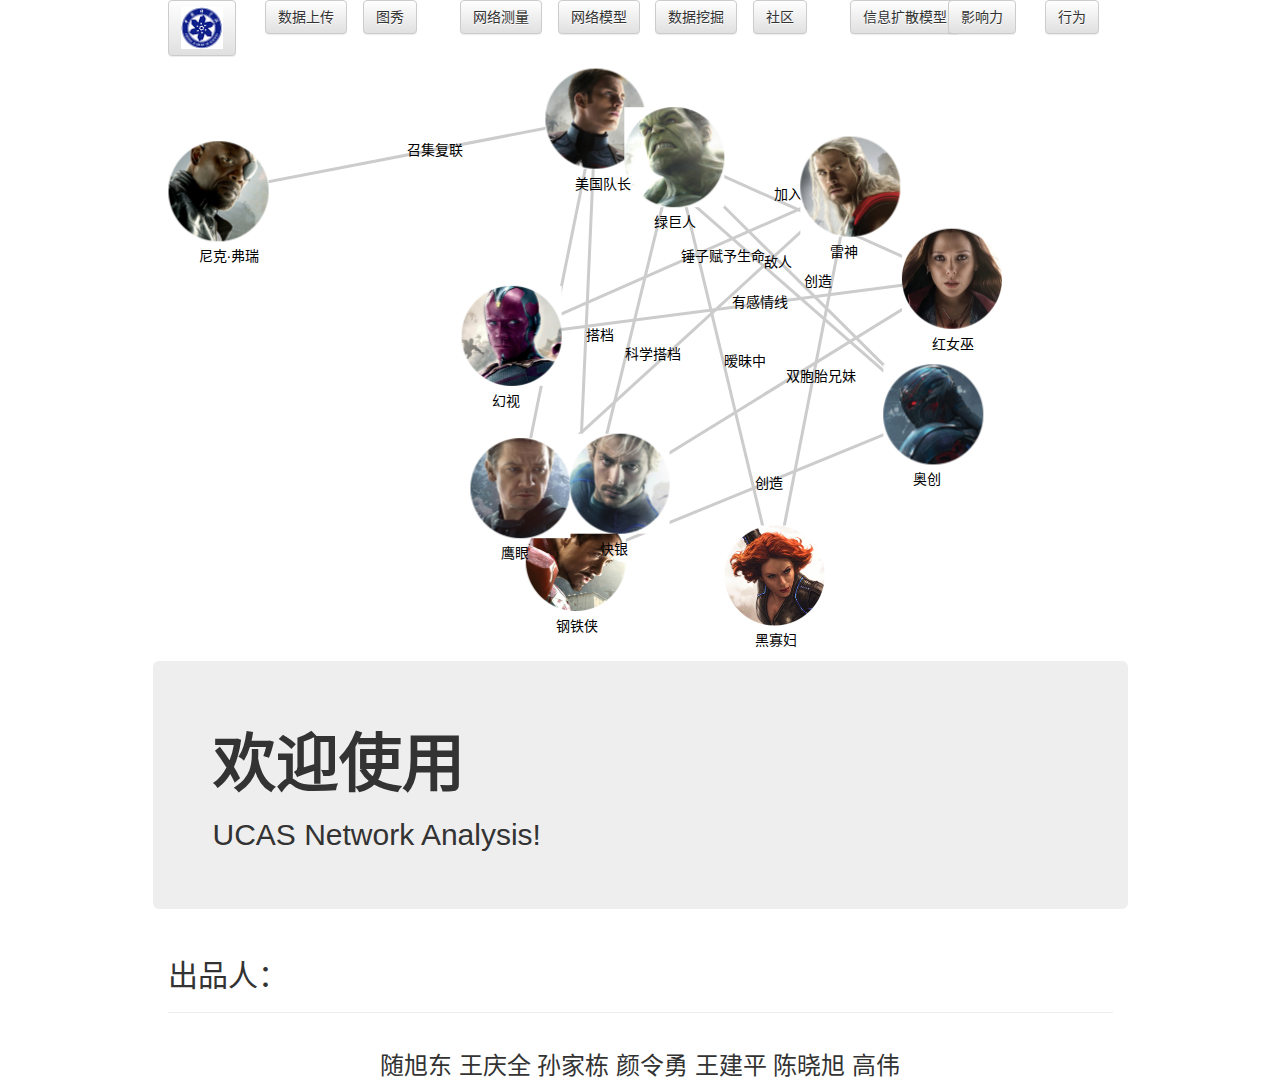
<file: WebContent/index.html>
﻿<!DOCTYPE html>
<html lang="zh-CN">
<head>
        <meta charset="utf-8">
        <!--<meta http-equiv="X-UA-Compatible" content="IE=edge">-->
        <meta name="viewport" content="width=device-width, initial-scale=1">
        <!-- 上述3个meta标签*必须*放在最前面，任何其他内容都*必须*跟随其后！ -->
        <title>UCAS Network Analysis Project</title>
        <!-- Bootstrap -->
        <link href="css/bootstrap.css" rel="stylesheet">
        <link href="css/bootstrap-theme.css" rel="stylesheet">
        <!-- HTML5 shim and Respond.js for IE8 support of HTML5 elements and media queries -->
        <!-- WARNING: Respond.js doesn't work if you view the page via file:// -->
        <!--[if lt IE 9]>
          <script src="http://cdn.bootcss.com/html5shiv/3.7.2/html5shiv.min.js"></script>
          <script src="http://cdn.bootcss.com/respond.js/1.4.2/respond.min.js"></script>
        <![endif]-->
        <link href="css/index.css" rel="stylesheet">
</head>
<body>
        <div class="container container-fluid">
                <!--导航栏-->
                <div class="row" id="navbar10">
                        <div class="col-md-1">
                        </div>
                        <div class="col-md-1">
                                <button type="button" class="btn btn-default" onclick='(function(){window.location="index.html";})()'><img alt="Brand" src="img/logos.png" style="width:42px;height:42px;"></button>
                        </div>
                        <div class="col-md-1">
                                <button type="button" class="btn btn-default" onclick='(function(){window.location="funcMenu/IO.html";})()'>数据上传</button>
                        </div>
                        <div class="col-md-1">
                                <button type="button" class="btn btn-default" onclick='(function () { window.location = "funcMenu/graph.html"; })()'>图秀</button>
                        </div>
                        <div class="col-md-1">
                                <button type="button" class="btn btn-default" onclick='(function () { window.location = "index.html"; })()'>网络测量<!--Network<br />Measures--></button>
                        </div>
                        <div class="col-md-1">
                                <button type="button" class="btn btn-default" onclick='(function () { window.location = "index.html"; })()'>网络模型<!--Network<br />Models--></button>
                        </div>
                        <div class="col-md-1">
                                <button type="button" class="btn btn-default" onclick='(function () { window.location = "index.html"; })()'>数据挖掘<!--Data<br />Mining--></button>
                        </div>
                        <div class="col-md-1">
                                <button type="button" class="btn btn-default" onclick='(function () { window.location = "index.html"; })()'>社区<!--Community--></button>
                        </div>
                        <div class="col-md-1">
                                <button type="button" class="btn btn-default" onclick='(function () { window.location = "index.html"; })()'>信息扩散模型<!--Information<br />Diffusion<br />Models--></button>
                        </div>
                        <div class="col-md-1">
                                <button type="button" class="btn btn-default" onclick='(function () { window.location = "index.html"; })()'>影响力<!--Influence<br />&<br />Homophily--></button>
                        </div>
                        <div class="col-md-1">
                                <button type="button" class="btn btn-default" onclick='(function () { window.location = "index.html"; })()'>行为<!--Behavior--></button>
                        </div>
                        <div class="col-md-1">
                        </div>
                </div>

                <!--欢迎界面-->
                <div class="row">
                        <div class="col-md-1">
                        </div>
                        <div class="col-md-10">
                                <svg id="demo" width=1000 height=600 viewBox="0 0 1000 600">
                                </svg>
                        </div>
                        <div class="col-md-1">
                        </div>
                </div>

                <div class="row">
                        <div class="col-md-1">
                        </div>
                        <div class="col-md-10 jumbotron">
                                <h1>
                                        <strong>欢迎使用</strong>
                                </h1>
                                <h2>
                                        UCAS Network Analysis!
                                </h2>
                        </div>
                        <div class="col-md-1">
                        </div>
                </div>


                <div class="row">
                        <div class="col-md-1"></div>
                        <div class="col-md-10">
                                
                                <h2 class="text-left">出品人：</h2><hr />
                        </div>
                        <div class="col-md-1"></div>
                </div>
                <div class="row">
                        <div class="col-md-1"></div>
                        <div class="col-md-10">
                                <h3 class="text-center">随旭东 王庆全 孙家栋 颜令勇 王建平 陈晓旭 高伟</h3>
                        </div>
                        <div class="col-md-1"></div>
                </div>
        </div>

        <!-- jQuery (necessary for Bootstrap's JavaScript plugins) -->
        <script src="js/jquery-2.1.4.js"></script>
        <!-- Include all compiled plugins (below), or include individual files as needed -->
        <script src="js/bootstrap.js"></script>
        <script src="js/d3.js" charset="utf-8"></script>
        <script src="js/index.js"></script>
</body>
</html>
</file>
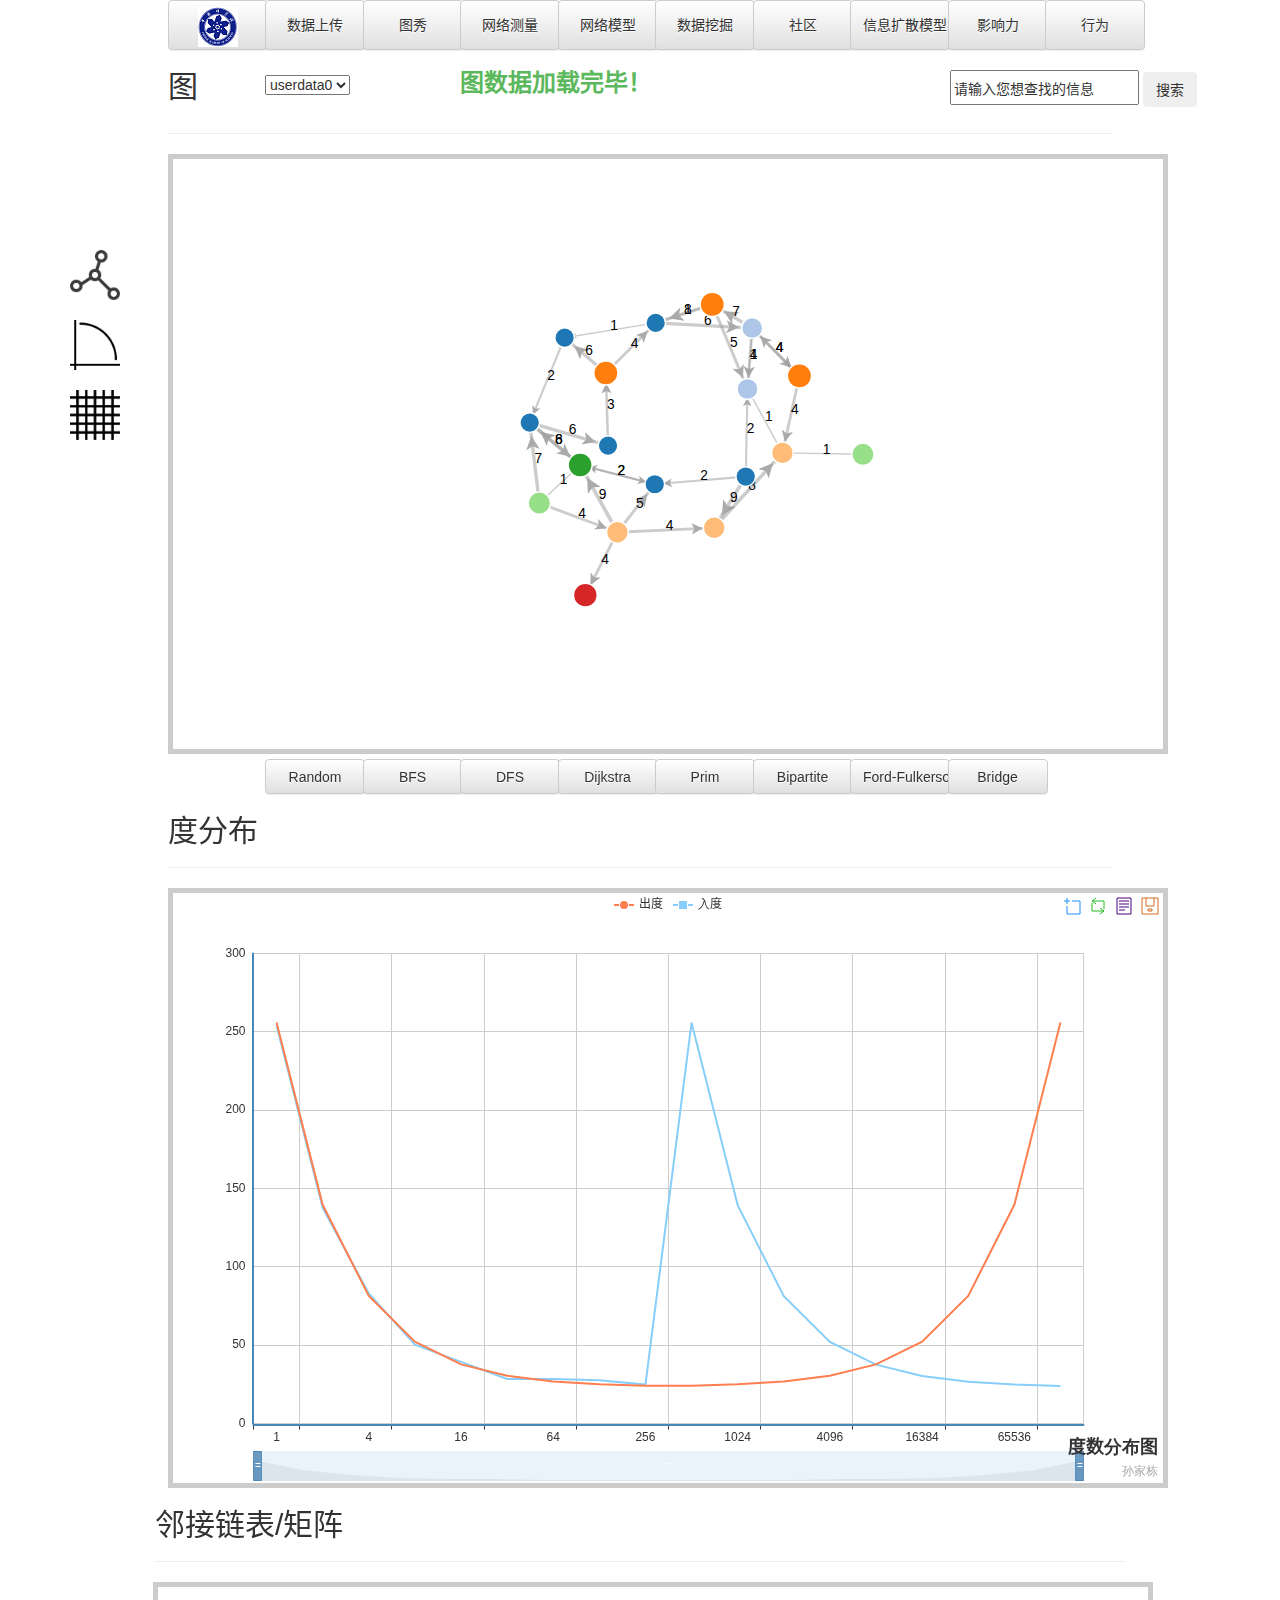
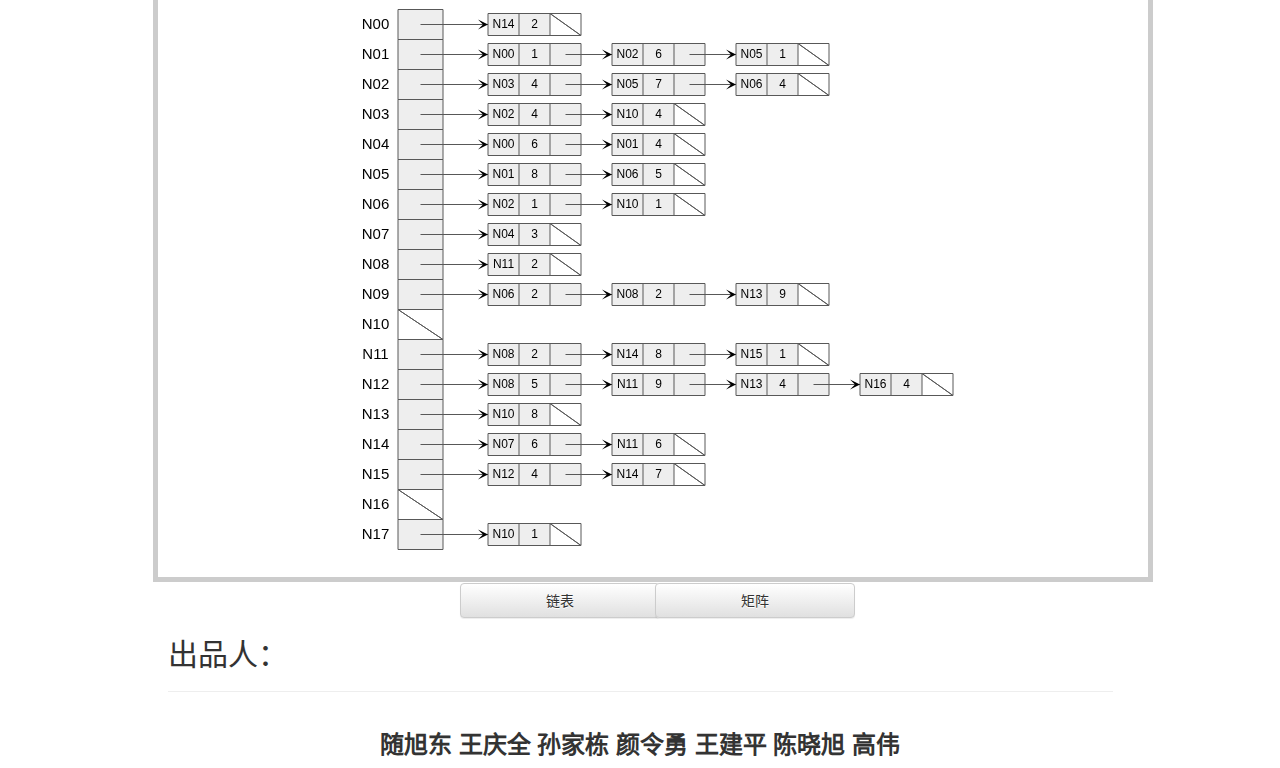
<file: WebContent/funcMenu/graph.html>
﻿<!DOCTYPE html>
<html lang="zh-CN">
<head>
        <meta charset="utf-8">
        <meta http-equiv="X-UA-Compatible" content="IE=edge">
        <meta name="viewport" content="width=device-width, initial-scale=1">
        <!-- 上述3个meta标签*必须*放在最前面，任何其他内容都*必须*跟随其后！ -->
        <title>图秀</title>
        <!-- Bootstrap -->

        <link href="../css/bootstrap.css" rel="stylesheet">
        <link href="../css/bootstrap-theme.css" rel="stylesheet">
        <!-- HTML5 shim and Respond.js for IE8 support of HTML5 elements and media queries -->
        <!-- WARNING: Respond.js doesn't work if you view the page via file:// -->
        <!--[if lt IE 9]>
          <script src="http://cdn.bootcss.com/html5shiv/3.7.2/html5shiv.min.js"></script>
          <script src="http://cdn.bootcss.com/respond.js/1.4.2/respond.min.js"></script>
        <![endif]-->
        <!--自定义JavaScript-->
        <link href="../css/graph.css" rel="stylesheet">
</head>
<body>

        <div class="container">
                <!--导航栏-->
                <div class="row" id="navbar10">
                        <div class="col-md-1">
                                <div class="navbar-left">
                                        <a href="#graphText" style="position:fixed; top:250px; left:auto"><img src="../img/graph.png" style="width:50px;height:50px" /></a>
                                        <a href="#degreeText" style="position:fixed; top:320px; left:auto"><img src="../img/degree.png" style="width:50px;height:50px" /></a>
                                        <a href="#tableText" style="position:fixed; top:390px; left:auto"><img src="../img/table.png" style="width:50px;height:50px" /></a>
                                </div>
                        </div>
                        <div class="col-md-1">
                                <button type="button" class="btn btn-default" onclick='(function(){window.location="../index.html";})()'><img alt="Brand" src="../img/logos.png"></button>
                        </div>
                        <div class="col-md-1">
                                <button type="button" class="btn btn-default" onclick='(function(){window.location="IO.html";})()'>数据上传</button>
                        </div>
                        <div class="col-md-1">
                                <button type="button" class="btn btn-default" onclick='(function () { window.location = "graph.html"; })()'>图秀</button>
                        </div>
                        <div class="col-md-1">
                                <button type="button" class="btn btn-default" onclick='(function () { window.location = "graph7.html"; })()'>网络测量<!--Network<br />Measures--></button>
                        </div>
                        <div class="col-md-1">
                                <button type="button" class="btn btn-default" onclick='(function () { window.location = "../index.html"; })()'>网络模型<!--Network<br />Models--></button>
                        </div>
                        <div class="col-md-1">
                                <button type="button" class="btn btn-default" onclick='(function () { window.location = "../index.html"; })()'>数据挖掘<!--Data<br />Mining--></button>
                        </div>
                        <div class="col-md-1">
                                <button type="button" class="btn btn-default" onclick='(function () { window.location = "../index.html"; })()'>社区<!--Community--></button>
                        </div>
                        <div class="col-md-1">
                                <button type="button" class="btn btn-default" onclick='(function () { window.location = "../index.html"; })()'>信息扩散模型<!--Information<br />Diffusion<br />Models--></button>
                        </div>
                        <div class="col-md-1">
                                <button type="button" class="btn btn-default" onclick='(function () { window.location = "../index.html"; })()'>影响力<!--Influence<br />&<br />Homophily--></button>
                        </div>
                        <div class="col-md-1">
                                <button type="button" class="btn btn-default" onclick='(function () { window.location = "../index.html"; })()'>行为<!--Behavior--></button>
                        </div>
                        <div class="col-md-1">

                        </div>

                </div>

                <!--图画布区-->
                <div class="row">
                        <div class="col-md-1">
                        </div>
                        <div id="graphText" class="col-md-1">
                                <h2>图</h2>
                        </div>
                        <div class="col-md-2">
                                <select id="Select1" style="margin-top:25px"></select>
                        </div>
                        <div class="col-md-4">
                                <style>
                                        h3 {
                                                font-weight: 700;
                                        }

                                        .red {
                                                color: #d9534f;
                                        }

                                        .green {
                                                color: #5cb85c;
                                        }

                                        .yellow {
                                                color: #f0ad4e;
                                        }

                                        .blue {
                                                color: #5bc0de;
                                        }
                                </style>
                                <h3 id="tips"></h3>
                        </div>
                        <div class="col-md-4">
                                <style>
                                        input {
                                                height: 35px;
                                                position: relative;
                                                top: 20px;
                                                left: 100px;
                                        }
                                </style>
                                <input id="search4" type="text" name="search4" value="请输入您想查找的信息" onfocus="$(this).val('');" />
                                <input type="submit" class="btn" onclick="search4()" value="搜索" />
                        </div>
                        <div class="col-md-1">
                        </div>
                </div>
                <div class="row">
                        <div class="col-md-1"></div>
                        <div class="col-md-10">
                                <hr />
                        </div>
                        <div class="col-md-1"></div>
                </div>
                <div class="row">
                        <div class="col-md-1">
                        </div>
                        <div class="col-md-10">
                                <svg id="graph" width=1000 height=600 viewBox="0 0 1000 600" style="border:5px solid #ccc;">
                                </svg>
                        </div>
                        <div class="col-md-1">
                        </div>
                </div>

                <!--图功能菜单区-->
                <div class="row" id="g8">
                        <div class="col-md-2">

                        </div>
                        <style>
                                #g8 button {
                                        width: 100px;
                                        height: 35px;
                                }
                        </style>
                        <div class="col-md-1"><button type="button" class="btn btn-default" onclick="Random()">Random</button></div>
                        <div class="col-md-1"><button type="button" class="btn btn-default" onclick="BFS()">BFS</button></div>
                        <div class="col-md-1"><button type="button" class="btn btn-default" onclick="DFS()">DFS</button></div>
                        <div class="col-md-1"><button type="button" class="btn btn-default" onclick="Dijkstra()">Dijkstra</button></div>
                        <div class="col-md-1"><button type="button" class="btn btn-default" onclick="Prim()">Prim</button></div>
                        <div class="col-md-1"><button type="button" class="btn btn-default" onclick="Bipartite()">Bipartite</button></div>
                        <div class="col-md-1"><button type="button" class="btn btn-default" onclick="FordFulkerson()">Ford-Fulkerson</button></div>
                        <div class="col-md-1"><button type="button" class="btn btn-default" onclick="Bridge()">Bridge</button></div>
                        <div class="col-md-2"></div>
                </div>

                <!--出度入度图区-->
                <div class="row">
                        <div class="col-md-1"></div>
                        <div class="col-md-10">

                                <h2>度分布</h2><hr />
                        </div>
                        <div class="col-md-1"></div>
                </div>
                <div class="row">
                        <div class="col-md-1"></div>
                        <div class="col-md-10" id="degreeC">
                                <div id="degree2" style="width:1000px;height:600px;border:5px solid #ccc;"></div>
                        </div>
                        <div class="col-md-1"></div>
                </div>

                <!--邻接表邻接矩阵区-->
                <div class="row" id="tableText">
                        <div class="row">
                                <div class="col-md-1"></div>
                                <div class="col-md-10">

                                        <h2>邻接链表/矩阵</h2><hr />
                                </div>
                                <div class="col-md-1"></div>
                        </div>
                </div>
                <!--邻居图区-->
                <div class="row">
                        <div class="col-md-1"></div>
                        <div id="divTable" class="col-md-10" style="width: 1000px; height: 600px; border:5px solid #ccc;padding:0;">
                                <svg id="table" width=1000 height=600 viewBox="0 0 1000 600" style="position:initial;z-index:auto">
                                </svg>
                        </div>
                        <div class="col-md-1"></div>
                </div>
                <!--邻接功能菜单区-->
                <div class="row" id="t2">
                        <style>
                                #t2 button {
                                        width: 200px;
                                        height: 35px;
                                }
                        </style>
                        <div class="col-md-4"></div>
                        <div class="col-md-2"><button type="button" class="btn btn-default" onclick="drawLinklist()">链表</button></div>
                        <div class="col-md-2"><button type="button" class="btn btn-default" onclick="matrix()">矩阵</button></div>
                        <div class="col-md-4"></div>
                </div>



                <div class="row">
                        <div class="col-md-1"></div>
                        <div class="col-md-10">

                                <h2 class="text-left">出品人：</h2><hr />
                        </div>
                        <div class="col-md-1"></div>
                </div>
                <div class="row">
                        <div class="col-md-1"></div>
                        <div class="col-md-10">
                                <h3 class="text-center">随旭东 王庆全 孙家栋 颜令勇 王建平 陈晓旭 高伟</h3>
                        </div>
                        <div class="col-md-1"></div>
                </div>
        </div>

        <!-- jQuery (necessary for Bootstrap's JavaScript plugins) -->
        <script src="../js/jquery-2.1.4.js"></script>
        <!-- Include all compiled plugins (below), or include individual files as needed -->
        <script src="../js/bootstrap.min.js"></script>
        <script src="../js/echarts.js"></script>
        <script src="../js/d3.min.js" charset="utf-8"></script>
        <!--<script src="../js/fisheye.js"></script>-->
        <!--自定义JavaScript-->
        <script src="../js/loadDataSet.js"></script><!--加载数据集-->

        <script src="../js/showGraph.js"></script><!--主图区绘制-->
        <script src="../js/graph8.js"></script><!--8个图算法功能函数-->
        <script src="../js/showDegree.js"></script>  <!--度分布-->
        <script src="../js/showTable.js"> </script>  <!--表和矩阵-->

        <script src="../js/main.js"></script><!--graph页入口-->
</body>
</html>
</file>
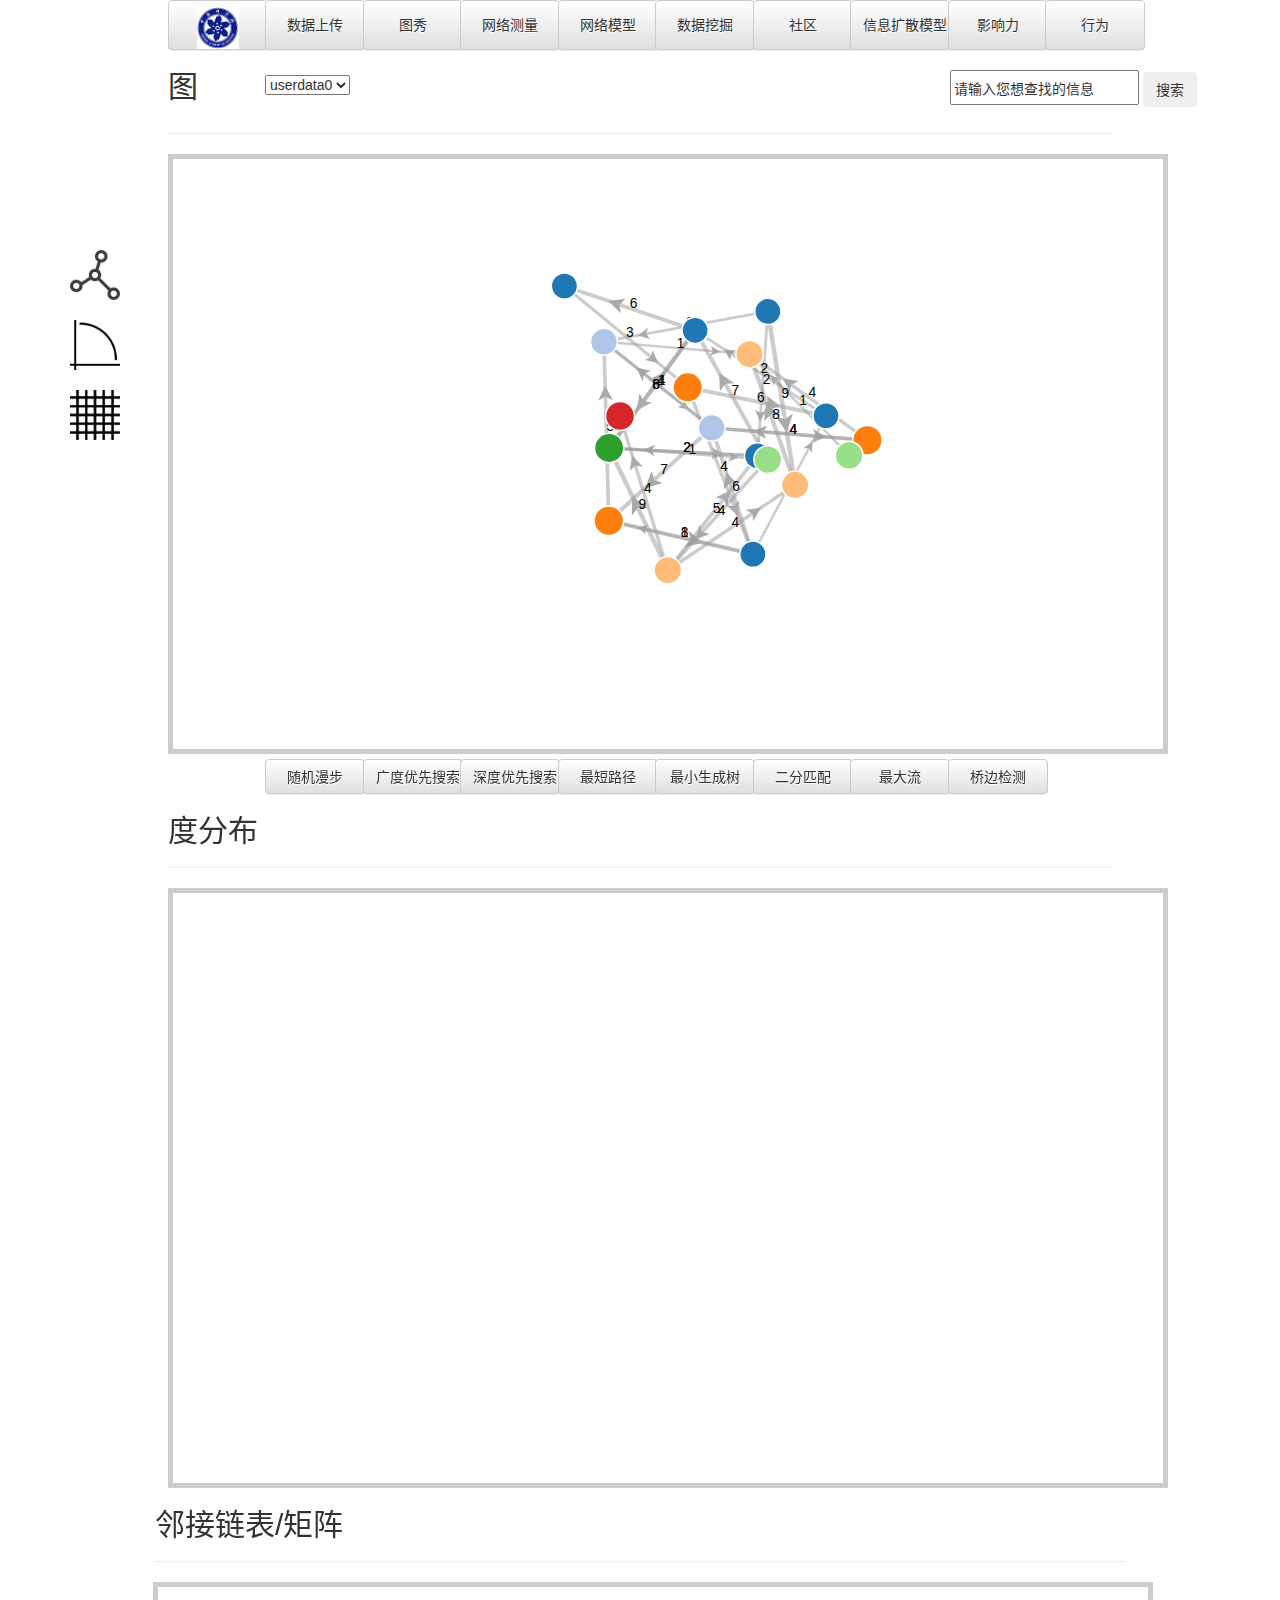
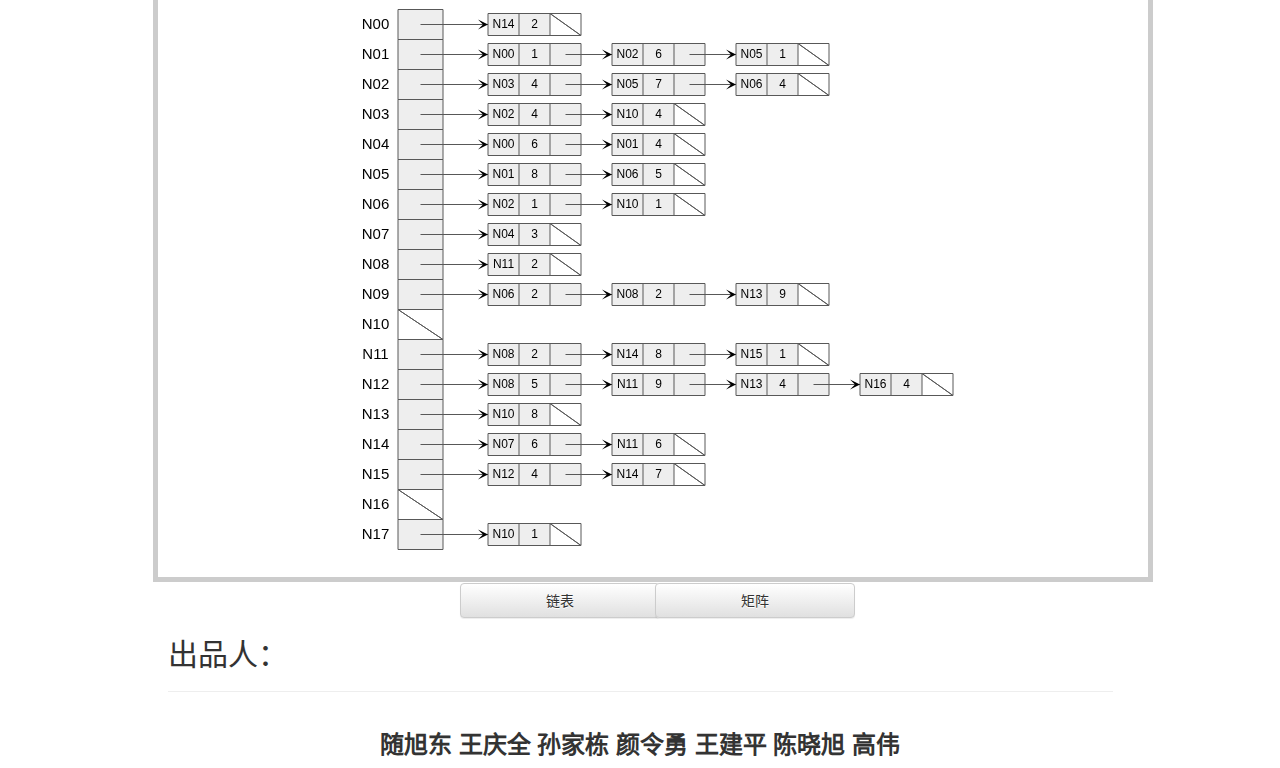
<file: WebContent/funcMenu/graph7.html>
﻿<!DOCTYPE html>
<html lang="zh-CN">
<head>
        <meta charset="utf-8">
        <meta http-equiv="X-UA-Compatible" content="IE=edge">
        <meta name="viewport" content="width=device-width, initial-scale=1">
        <!-- 上述3个meta标签*必须*放在最前面，任何其他内容都*必须*跟随其后！ -->
        <title>图秀</title>
        <!-- Bootstrap -->

        <link href="../css/bootstrap.css" rel="stylesheet">
        <link href="../css/bootstrap-theme.css" rel="stylesheet">
        <!-- HTML5 shim and Respond.js for IE8 support of HTML5 elements and media queries -->
        <!-- WARNING: Respond.js doesn't work if you view the page via file:// -->
        <!--[if lt IE 9]>
          <script src="http://cdn.bootcss.com/html5shiv/3.7.2/html5shiv.min.js"></script>
          <script src="http://cdn.bootcss.com/respond.js/1.4.2/respond.min.js"></script>
        <![endif]-->
        <!--自定义JavaScript-->
        <link href="../css/graph.css" rel="stylesheet">
</head>
<body>

        <div class="container">
                <!--导航栏-->
                <div class="row" id="navbar10">
                        <div class="col-md-1">
                                <div class="navbar-left">
                                        <a href="#graphText" style="position:fixed; top:250px; left:auto"><img src="../img/graph.png" style="width:50px;height:50px" /></a>
                                        <a href="#degreeText" style="position:fixed; top:320px; left:auto"><img src="../img/degree.png" style="width:50px;height:50px" /></a>
                                        <a href="#tableText" style="position:fixed; top:390px; left:auto"><img src="../img/table.png" style="width:50px;height:50px" /></a>
                                </div>
                        </div>
                        <div class="col-md-1">
                                <button type="button" class="btn btn-default" onclick='(function(){window.location="../index.html";})()'><img alt="Brand" src="../img/logos.png" style="width:42px;height:42px;"></button>
                        </div>
                        <div class="col-md-1">
                                <button type="button" class="btn btn-default" onclick='(function(){window.location="IO.html";})()'>数据上传</button>
                        </div>
                        <div class="col-md-1">
                                <button type="button" class="btn btn-default" onclick='(function () { window.location = "graph.html"; })()'>图秀</button>
                        </div>
                        <div class="col-md-1">
                                <button type="button" class="btn btn-default" onclick='(function () { window.location = "graph7.html"; })()'>网络测量<!--Network<br />Measures--></button>
                        </div>
                        <div class="col-md-1">
                                <button type="button" class="btn btn-default" onclick='(function () { window.location = "../index.html"; })()'>网络模型<!--Network<br />Models--></button>
                        </div>
                        <div class="col-md-1">
                                <button type="button" class="btn btn-default" onclick='(function () { window.location = "../index.html"; })()'>数据挖掘<!--Data<br />Mining--></button>
                        </div>
                        <div class="col-md-1">
                                <button type="button" class="btn btn-default" onclick='(function () { window.location = "../index.html"; })()'>社区<!--Community--></button>
                        </div>
                        <div class="col-md-1">
                                <button type="button" class="btn btn-default" onclick='(function () { window.location = "../index.html"; })()'>信息扩散模型<!--Information<br />Diffusion<br />Models--></button>
                        </div>
                        <div class="col-md-1">
                                <button type="button" class="btn btn-default" onclick='(function () { window.location = "../index.html"; })()'>影响力<!--Influence<br />&<br />Homophily--></button>
                        </div>
                        <div class="col-md-1">
                                <button type="button" class="btn btn-default" onclick='(function () { window.location = "../index.html"; })()'>行为<!--Behavior--></button>
                        </div>
                        <div class="col-md-1">

                        </div>

                </div>

                <!--图画布区-->
                <div class="row">
                        <div class="col-md-1">
                        </div>
                        <div id="graphText" class="col-md-1">
                                <h2>图</h2>
                        </div>
                        <div class="col-md-2">
                                <select id="Select1" style="margin-top:25px"></select>
                        </div>
                        <div class="col-md-4">
                                <style>
                                        h3 {
                                                font-weight: 700;
                                        }

                                        .red {
                                                color: #d9534f;
                                        }

                                        .green {
                                                color: #5cb85c;
                                        }

                                        .yellow {
                                                color: #f0ad4e;
                                        }

                                        .blue {
                                                color: #5bc0de;
                                        }
                                </style>
                                <h3 id="tips"></h3>
                        </div>
                        <div class="col-md-4">
                                <style>
                                        input {
                                                height: 35px;
                                                position: relative;
                                                top: 20px;
                                                left: 100px;
                                        }
                                </style>
                                <input id="search4" type="text" name="search4" value="请输入您想查找的信息" onfocus="$(this).val('');" />
                                <input type="submit" class="btn" onclick="search4()" value="搜索" />
                        </div>
                        <div class="col-md-1">
                        </div>
                </div>
                <div class="row">
                        <div class="col-md-1"></div>
                        <div class="col-md-10">
                                <hr />
                        </div>
                        <div class="col-md-1"></div>
                </div>
                <div class="row">
                        <div class="col-md-1">
                        </div>
                        <div class="col-md-10">
                                <svg id="graph" width=1000 height=600 viewBox="0 0 1000 600" style="border:5px solid #ccc;">
                                </svg>
                        </div>
                        <div class="col-md-1">
                        </div>
                </div>

                <!--图功能菜单区-->
                <div class="row" id="g8">
                        <div class="col-md-2">

                        </div>
                        <style>
                                #g8 button {
                                        width: 100px;
                                        height: 35px;
                                }
                        </style>
                        <div class="col-md-1"><button type="button" class="btn btn-default" onclick="Random()">随机漫步</button></div>
                        <div class="col-md-1"><button type="button" class="btn btn-default" onclick="BFS()">广度优先搜索</button></div>
                        <div class="col-md-1"><button type="button" class="btn btn-default" onclick="DFS()">深度优先搜索</button></div>
                        <div class="col-md-1"><button type="button" class="btn btn-default" onclick="Dijkstra()">最短路径</button></div>
                        <div class="col-md-1"><button type="button" class="btn btn-default" onclick="Prim()">最小生成树</button></div>
                        <div class="col-md-1"><button type="button" class="btn btn-default" onclick="Bipartite()">二分匹配</button></div>
                        <div class="col-md-1"><button type="button" class="btn btn-default" onclick="FordFulkerson()">最大流</button></div>
                        <div class="col-md-1"><button type="button" class="btn btn-default" onclick="Bridge()">桥边检测</button></div>
                        <div class="col-md-2"></div>
                </div>

                <!--出度入度图区-->
                <div class="row">
                        <div class="col-md-1"></div>
                        <div class="col-md-10">

                                <h2>度分布</h2><hr />
                        </div>
                        <div class="col-md-1"></div>
                </div>
                <div class="row">
                        <div class="col-md-1"></div>
                        <div class="col-md-10" id="degreeC">
                                <div id="degree2" style="width:1000px;height:600px;border:5px solid #ccc;"></div>
                        </div>
                        <div class="col-md-1"></div>
                </div>

                <!--邻接表邻接矩阵区-->
                <div class="row" id="tableText">
                        <div class="row">
                                <div class="col-md-1"></div>
                                <div class="col-md-10">

                                        <h2>邻接链表/矩阵</h2><hr />
                                </div>
                                <div class="col-md-1"></div>
                        </div>
                </div>
                <!--邻居图区-->
                <div class="row">
                        <div class="col-md-1"></div>
                        <div id="divTable" class="col-md-10" style="width: 1000px; height: 600px; border:5px solid #ccc;padding:0;">
                                <svg id="table" width=1000 height=600 viewBox="0 0 1000 600" style="position:initial;z-index:auto">
                                </svg>
                        </div>
                        <div class="col-md-1"></div>
                </div>
                <!--邻接功能菜单区-->
                <div class="row" id="t2">
                        <style>
                                #t2 button {
                                        width: 200px;
                                        height: 35px;
                                }
                        </style>
                        <div class="col-md-4"></div>
                        <div class="col-md-2"><button type="button" class="btn btn-default" onclick="drawLinklist()">链表</button></div>
                        <div class="col-md-2"><button type="button" class="btn btn-default" onclick="matrix()">矩阵</button></div>
                        <div class="col-md-4"></div>
                </div>



                <div class="row">
                        <div class="col-md-1"></div>
                        <div class="col-md-10">

                                <h2 class="text-left">出品人：</h2><hr />
                        </div>
                        <div class="col-md-1"></div>
                </div>
                <div class="row">
                        <div class="col-md-1"></div>
                        <div class="col-md-10">
                                <h3 class="text-center">随旭东 王庆全 孙家栋 颜令勇 王建平 陈晓旭 高伟</h3>
                        </div>
                        <div class="col-md-1"></div>
                </div>
        </div>

        <!-- jQuery (necessary for Bootstrap's JavaScript plugins) -->
        <script src="../js/jquery-2.1.4.js"></script>
        <!-- Include all compiled plugins (below), or include individual files as needed -->
        <script src="../js/bootstrap.min.js"></script>
        <script src="../js/echarts.js"></script>
        <script src="../js/d3.min.js" charset="utf-8"></script>
        <!--<script src="../js/fisheye.js"></script>-->
        <!--自定义JavaScript-->
        <script src="../js/loadDataSet7.js"></script><!--加载数据集-->

        <script src="../js/showGraph7.js"></script><!--主图区绘制-->
        <script src="../js/graph87.js"></script><!--8个图算法功能函数-->
        <script src="../js/showDegree.js"></script>  <!--度分布-->
        <script src="../js/showTable.js"> </script>  <!--表和矩阵-->

        <script src="../js/main7.js"></script><!--graph页入口-->
</body>
</html>
</file>
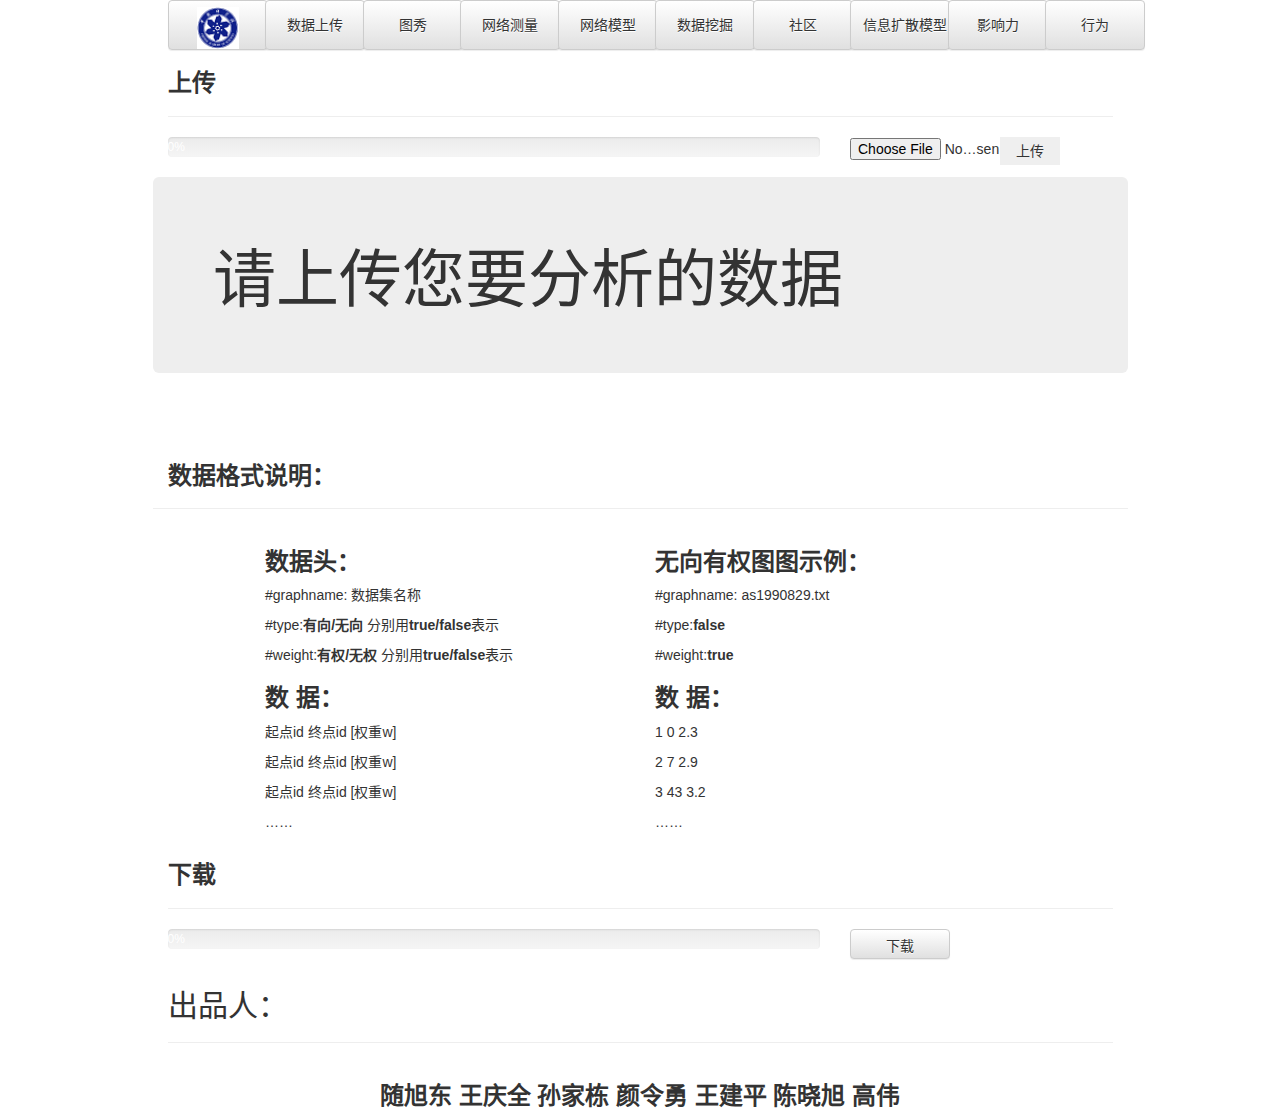
<file: WebContent/funcMenu/IO.html>
﻿<!DOCTYPE html>
<html lang="zh-CN">
<head>
        <meta charset="utf-8">
        <meta http-equiv="X-UA-Compatible" content="IE=edge">
        <meta name="viewport" content="width=device-width, initial-scale=1">
        <!-- 上述3个meta标签*必须*放在最前面，任何其他内容都*必须*跟随其后！ -->
        <title>数据源上传</title>
        <!-- Bootstrap -->
        <link href="../css/bootstrap.min.css" rel="stylesheet">
        <link href="../css/bootstrap-theme.css" rel="stylesheet">
        <!-- HTML5 shim and Respond.js for IE8 support of HTML5 elements and media queries -->
        <!-- WARNING: Respond.js doesn't work if you view the page via file:// -->
        <!--[if lt IE 9]>
          <script src="http://cdn.bootcss.com/html5shiv/3.7.2/html5shiv.min.js"></script>
          <script src="http://cdn.bootcss.com/respond.js/1.4.2/respond.min.js"></script>
        <![endif] container-fluid-->
        <style>
                #navbar10 .btn {
                        width: 100px;
                        height: 50px;
                }
        </style>
</head>
<body>
        <div class="container">
                <!--导航栏-->
                <div class="row" id="navbar10">
                        <div class="col-md-1">

                        </div>
                        <div class="col-md-1">
                                <button type="button" class="btn btn-default" onclick='(function(){window.location="../index.html";})()'><img alt="Brand" src="../img/logos.png" style="width:42px;height:42px;"></button>
                        </div>
                        <div class="col-md-1">
                                <button type="button" class="btn btn-default" onclick='(function(){window.location="IO.html";})()'>数据上传</button>
                        </div>
                        <div class="col-md-1">
                                <button type="button" class="btn btn-default" onclick='(function () { window.location = "graph.html"; })()'>图秀</button>
                        </div>
                        <div class="col-md-1">
                                <button type="button" class="btn btn-default" onclick='(function () { window.location = "../index.html"; })()'>网络测量<!--Network<br />Measures--></button>
                        </div>
                        <div class="col-md-1">
                                <button type="button" class="btn btn-default" onclick='(function () { window.location = "../index.html"; })()'>网络模型<!--Network<br />Models--></button>
                        </div>
                        <div class="col-md-1">
                                <button type="button" class="btn btn-default" onclick='(function () { window.location = "../index.html"; })()'>数据挖掘<!--Data<br />Mining--></button>
                        </div>
                        <div class="col-md-1">
                                <button type="button" class="btn btn-default" onclick='(function () { window.location = "../index.html"; })()'>社区<!--Community--></button>
                        </div>
                        <div class="col-md-1">
                                <button type="button" class="btn btn-default" onclick='(function () { window.location = "../index.html"; })()'>信息扩散模型<!--Information<br />Diffusion<br />Models--></button>
                        </div>
                        <div class="col-md-1">
                                <button type="button" class="btn btn-default" onclick='(function () { window.location = "../index.html"; })()'>影响力<!--Influence<br />&<br />Homophily--></button>
                        </div>
                        <div class="col-md-1">
                                <button type="button" class="btn btn-default" onclick='(function () { window.location = "../index.html"; })()'>行为<!--Behavior--></button>
                        </div>
                        <div class="col-md-1">

                        </div>

                </div>
                <!--上传区-->
                <div class="row">
                        <div class="col-md-1">
                        </div>
                        <div class="col-md-10">
                                <h3>
                                        上传
                                </h3>
                                <hr />
                        </div>
                        <div class="col-md-1">
                        </div>
                </div>

                <div class="row">
                        <div class="col-md-1">
                        </div>
                        <div class="col-md-7">
                                <div class="progress">
                                        <div id="upload" class="progress-bar" role="progressbar" aria-valuenow="60" aria-valuemin="0" aria-valuemax="100" style="width: 0%;height:50px;">
                                                0%
                                        </div>
                                </div>
                        </div>
                        <div class="col-md-3">
                                <form name="demoForm" id="demoForm" method="post" enctype="multipart/form-data" action="javascript:uploadAndSubmit()">
                                        <table>
                                                <tr>
                                                        <td>  <input type="file" name="file" style="width:150px;height:27px;" /> </td>
                                                        <td>  <input type="submit" value="上传" style="width:60px;height:28px;border:0;" />  </td>
                                                </tr>
                                        </table>
                                </form>
                        </div>
                        <div class="col-md-1">
                        </div>
                </div>
                <div class="row">
                        <div class="col-md-1"></div>
                        <div class="col-md-10 jumbotron">
                                <style>
                                        h3 {
                                                font-weight: 700;
                                        }

                                        .red {
                                                color: #d9534f;
                                        }

                                        .green {
                                                color: #5cb85c;
                                        }

                                        .yellow {
                                                color: #f0ad4e;
                                        }

                                        .blue {
                                                color: #5bc0de;
                                        }
                                </style>
                                <h1 id="msg">
                                        请上传您要分析的数据
                                </h1>
                        </div>
                        <div class="col-md-1"></div>
                </div>



                <!--上传数据格式说明-->
                <div class="row">
                        <div class="col-md-1"></div>
                        <div class="col-md-10 page-header">
                                <h3>
                                        数据格式说明：
                                </h3>
                        </div>
                        <div class="col-md-1"></div>
                </div>
                <div class="row">
                        <div class="col-md-2">
                        </div>
                        <div class="col-md-4">
                                <h3>数据头：</h3>
                                <p>#graphname: 数据集名称</p>
                                <p>#type:<strong>有向/无向</strong>  分别用<strong>true/false</strong>表示</p>
                                <p>#weight:<strong>有权/无权</strong>  分别用<strong>true/false</strong>表示</p>
                                <h3>数  据：</h3>
                                <p>起点id  终点id  [权重w]</p>
                                <p>起点id  终点id  [权重w]</p>
                                <p>起点id  终点id  [权重w]</p>
                                <p>……</p>
                        </div>
                        <div class="col-md-4">
                                <h3>无向有权图图示例：</h3>
                                <p>#graphname: as1990829.txt</p>
                                <p>#type:<strong>false</strong></p>
                                <p>#weight:<strong>true</strong></p>
                                <h3>数  据：</h3>
                                <p>1  0  2.3</p>
                                <p>2  7  2.9</p>
                                <p>3  43  3.2</p>
                                <p>……</p>
                        </div>
                        <div class="col-md-2">
                        </div>
                </div>
                <div class="row">
                        <div class="col-md-1">

                        </div>
                        <div class="col-md-10">
                                <h3>
                                        下载
                                </h3><hr />
                        </div>
                        <div class="col-md-1"></div>

                </div>
                <div class="row">
                        <div class="col-md-1"></div>
                        <div class="col-md-7">
                                <div class="progress">
                                        <div class="progress-bar" role="progressbar" aria-valuenow="60" aria-valuemin="0" aria-valuemax="100" style="width: 0%; height:50px;">
                                                0%
                                        </div>
                                </div>
                        </div>
                        <div class="col-md-3">
                                <button type="button" class="btn btn-default" style="width:100px; height:30px;">下载</button>
                        </div>
                        <div class="col-md-1"></div>
                </div>



                <div class="row">
                        <div class="col-md-1"></div>
                        <div class="col-md-10">
                                
                                <h2 class="text-left">出品人：</h2><hr />
                        </div>
                        <div class="col-md-1"></div>
                </div>
                <div class="row">
                        <div class="col-md-1"></div>
                        <div class="col-md-10">
                                <h3 class="text-center">随旭东 王庆全 孙家栋 颜令勇 王建平 陈晓旭 高伟</h3>
                        </div>
                        <div class="col-md-1"></div>
                </div>
        </div>
        <!-- jQuery (necessary for Bootstrap's JavaScript plugins) -->
        <script src="../js/jquery-2.1.4.js"></script>
        <!-- Include all compiled plugins (below), or include individual files as needed -->
        <script src="../js/bootstrap.js"></script>
        <script src="../js/IO.js"></script>
</body>
</html>
</file>
<file: WebContent/css/index.css>
﻿body {
  font-family: "Helvetica Neue", Helvetica, Arial, sans-serif;
  font-size: 14px;
  line-height: 1.428571429;
  color: #333333;
  background-color: #ffffff;
}
a:hover,
a:focus {
  color: #2a6496;
  text-decoration: underline;
}

a:focus {
  outline: thin dotted #333;
  outline: 5px auto -webkit-focus-ring-color;
  outline-offset: -2px;
}
</file>
<file: WebContent/css/graph.css>
﻿#navbar10 .btn {
        width: 100px;
        height: 50px;
}
/*普通结点*/
.node{
        stroke: #fff;
        stroke-width: 1.5px;        
}
/*选中或者查找到的点*/
.nodeHighlight {
        stroke: #f55;
        stroke-width: 5px;
}
.node:hover {
        stroke: #f55;
        stroke-width: 5px;
}
/*普通边*/
.edge {
        stroke: #999;
        stroke-opacity: .5;
}
.edge:hover {
        stroke-opacity: .8;
}
/*高两边*/
.edgeHighlight {
        stroke: #f55;
        stroke-opacity: .8;
}

d3-tip {
        line-height: 1;
        color: black;
}

.edge0 {
        stroke: #d62728;
        stroke-opacity: .6;
}

.edge1 {
        stroke: #ff7f0e;
        stroke-opacity: .6;
}

.edge2 {
        stroke: #bcbd22;
        stroke-opacity: .6;
}

.edge3 {
        stroke: #2ca02c;
        stroke-opacity: .6;
}

.edge4 {
        stroke: #17becf;
        stroke-opacity: .6;
}

.edge5 {
        stroke: #1f77b4;
        stroke-opacity: .6;
}

.edge6 {
        stroke: #9467bd;
        stroke-opacity: .6;
}
</file>
